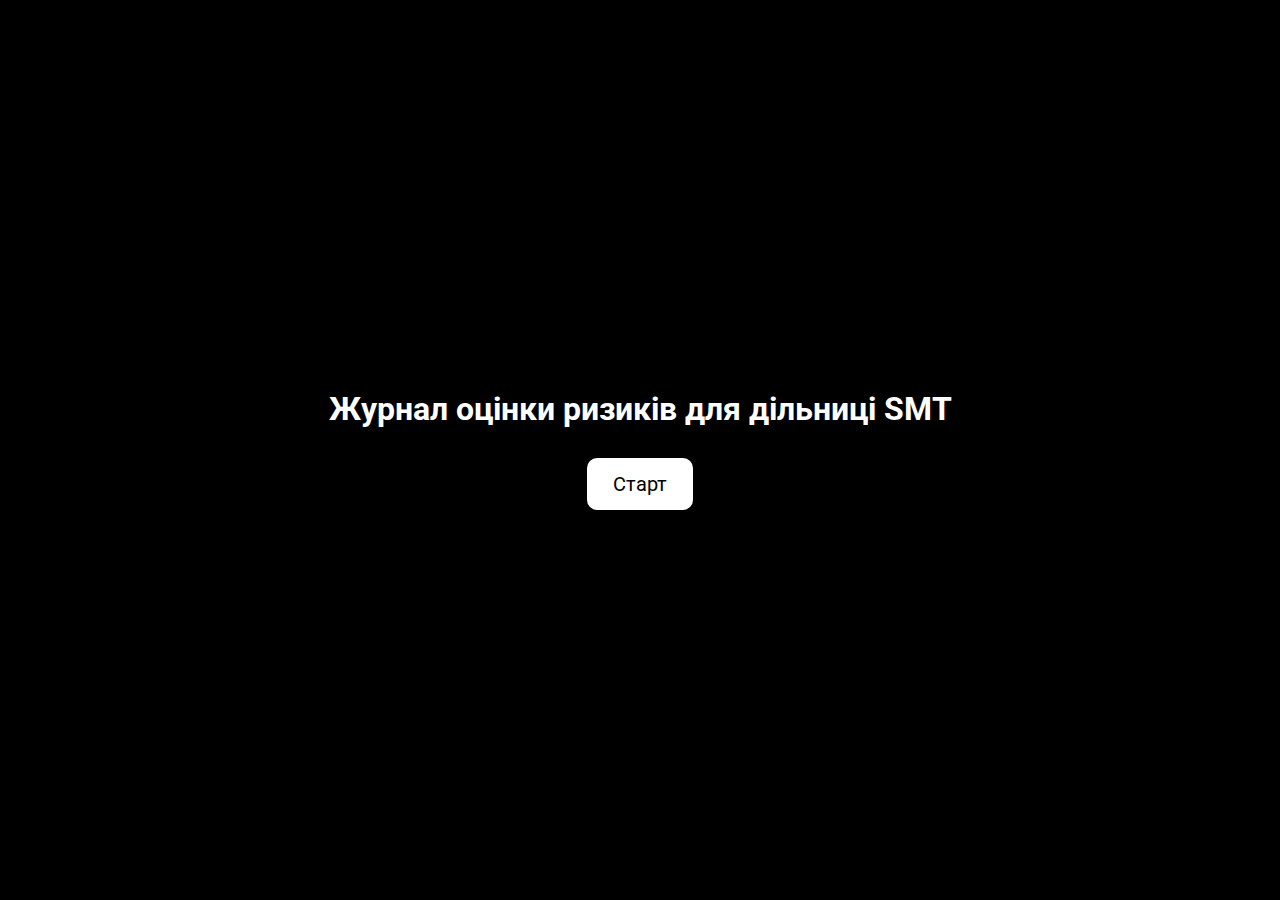
<file: index.html>
<!DOCTYPE html>
<html lang="uk">
<head>
<meta charset="UTF-8" />
<meta name="viewport" content="width=device-width, initial-scale=1.0" />
<title>Журнал оцінки ризиків</title>
<link rel="preconnect" href="https://fonts.googleapis.com">
<link rel="preconnect" href="https://fonts.gstatic.com" crossorigin>
<link href="https://fonts.googleapis.com/css2?family=Roboto:wght@300;400;500;700&display=swap" rel="stylesheet">
<style>
/* --- ЗАГАЛЬНІ СТИЛІ --- */
* { margin:0; padding:0; box-sizing:border-box; font-family:Roboto, sans-serif; }
body { background:#000; color:#fff; }
section { width:100%; min-height:100vh; display:flex; flex-direction:column; justify-content:center; align-items:center; padding:20px; }
button { cursor:pointer; border:none; padding:14px 26px; font-size:20px; border-radius:10px; }

/* ТИТУЛЬНА СТОРІНКА */
#title-screen h1 { font-size:32px; text-align:center; margin-bottom:30px; }
#start-btn { background:#fff; color:#000; }

/* --- КАРТКИ --- */
/* Екран карток має бути білим, як і було */
#cards-screen { background:#fff; color:#000; display:none; }
.cards-grid { width:100%; max-width:500px; display:grid; grid-template-columns:1fr; gap:20px; }
.card { 
    width:100%; 
    height:auto; 
    min-height: 180px; /* ✅ АДАПТИВНА МІНІМАЛЬНА ВИСОТА */
    perspective:1000px; 
    cursor:pointer; 
}
.card-inner { width:100%; height:100%; position:relative; transition:transform 0.6s; transform-style:preserve-3d; }
.card.flipped .card-inner { transform:rotateY(180deg); }

/* СТИЛІ КАРТОК: Чорний фон, білий текст, кольорові рамки по контуру */
.card-face {
    position:absolute;
    width:100%;
    height:100%;
    min-height: 100%;
    backface-visibility:hidden;	
    border-radius:14px;
    padding:10px 10px;
    
    /* ВИРІВНЮВАННЯ: Тепер організовуємо вміст у колонку */
    display:flex;
    flex-direction:column;
    justify-content:flex-start; /* Вміст починається згори */
    align-items:flex-start;	
    text-align:center;	

    background:#1a1a1a; /* ЧОРНИЙ ФОН КАРТКИ */
    color:#fff;	/* БІЛИЙ ТЕКСТ */
    border:3px solid;
    font-size: 16px;
    line-height: 1.3;
    hyphens: auto;
}

/* СТИЛІЗАЦІЯ ЗАГОЛОВКА */
.card-face h3 {
    font-size: 16px;
    font-weight: 700;
    margin-bottom: 10px;
    color: #fff; /* Білий колір */
    border-bottom: 2px solid #fff; /* Біле підкреслення */
    padding-bottom: 5px;
    width: 100%;
    text-align: center;
}

.card-front {	
    border-color:#E74C3C; /* ЧЕРВОНА РАМКА */	
    transform: rotateY(0deg);	
}
.card-back {	
    border-color:#4fa36f; /* ЗЕЛЕНА РАМКА */	
    transform: rotateY(180deg);	
}

#play-btn {	
    display: none; 
    margin-top:30px;	
    background:#000;	
    color:#fff;	
    border:2px solid #000;	
}
</style>
</head>
<body>

<section id="title-screen">
    <h1>Журнал оцінки ризиків для дільниці SMT</h1>
    <button id="start-btn">Старт</button>
</section>

<section id="cards-screen">
    <h2 style="margin-bottom:7px; text-align:center;">
    Ризик/Контроль<br>
    (тиць на картку)</h2>
    <div class="cards-grid" id="cards-container"></div>
    <a href="pingpong.html"><button id="play-btn">Пограєм?</button></a>
</section>


<script>
/*************************** ПЕРЕХОДИ ***************************/
const title = document.getElementById('title-screen');
const cards = document.getElementById('cards-screen');
const startBtn = document.getElementById('start-btn');
const playBtn = document.getElementById('play-btn');

startBtn.onclick = () => {
    title.style.display = 'none';
    cards.style.display = 'flex';
};

/*************************** КАРТКИ ***************************/
// ТУТ МОЖНА ЗМІНЮВАТИ ТЕКСТ КАРТОК
const cardData = [
    {	
        title: "Механічні небезпеки",
        front:"Спонтанний запуск рухомих частин обладнання з травмуванням кінцівок. Можливі дії: ТО внутрішнього простору, налаштування гравіювальника, виставляння пінів (ручна праця при заблокованій машині).",	
        back:"Системне навчання та технічне обслуговування. Забезпечення знань по І-48У, І-96У; Періодичне навчання з ОП №19; Регулярні автономні та планові ТО спец. компанією (1/6 міс.)."
    },
    {	
        title: "Механічні небезпеки",
        front:"Порізи рук та пальців об гострі краї або частини з небезпечними поверхнями під час розпаковки, перевірки та завантаження плат.",	
        back:"Первинне та періодичне навчання з охорони праці №14 'При виконанні вантажно-розвантажувальних робіт' (не рідше 1 разу на 3 місяці)."	
    },
    {	
        title: "Механічні небезпеки",
        front:"Травмування очей/кінцівок внаслідок розриву гнучкого повітропроводу через подачу надвисокого тиску (підготовка до роботи/фіксація трафарету).",	
        back:"Візуальний контроль тиску на манометрах на початку кожної зміни."	
    },
    {	
        title: "Механічні небезпеки",
        front:"Падіння, ковзання або спотикання на слизькій підлозі після проведення вологого прибирання.",	
        back:"Дотримання графіка прибирання, використання попереджувальних табличок."	
    },
    {	
        title: "Електричні небезпеки",
        front:"Ураження електричним струмом через несправності системи захисту або роботу з струмопровідними частинами під напругою (під час автономних ТО).",
        back:"Комплексна перевірка електробезпеки та навчання персоналу: Навчання по І-86У, І-168У, І-268У, № ППР-5У; Періодичне навчання з ОП №19; Щорічне навчання з електробезпеки (Група II) та перевірка заземлення."	
    },
    {	
        title: "Небезпечні речовини",
        front:"Хімічні опіки очей та шкіри при роботі з використанням хімічних речовин. Завантаження плат в УЗ-мийку.",	
        back:"Забезпечення засобами індивідуального захисту. Контроль використання ЗІЗ. Навчання для працівників про поводження з хімічними речовинами при роботі."	
    },
    {	
        title: "Небезпечні речовини",
        front:"Хімічні та вогненебезпечні ризики при обслуговуванні: Хімічні опіки/подразнення очей та шкіри; Отруєння парами (ІПС, залишки флюсу в печі); Ризик займання випарів ІПС при обслуговуванні принтера.",	
        back:"Постійно працююча витяжна система. Наявність та контроль використання засобів індивідуального захисту."	
    },
    {	
        title: "Небезпечні речовини",
        front:"Зберігання та використання хімічних речовин на дільниці (паяльна паста, спирт ізопропіловий, Glutoclean, Stabylan 773 ND).",	
        back:"Зберігання хімічних речовин в закритій тарі відповідно до вимог виробника. Наявність на дільниці колективних засобів захисту (комплект для контролю розливів хім.речовин, вогнегасники)."	
    },
    {	
        title: "Пожежі/Вибухи",
        front:"Затримка працівників при евакуації з приміщень/будівлі під час пожежної чи повітряної небезпеки.",	
        back:"Контроль 5S на дільницях та шляхах пересування. Тренувальні навчання з евакуації 1 раз на рік."	
    },
    {	
        title: "Гарячі/холодні носії",
        front:"Термічні опіки шкіри в результаті контакту з нагрітими поверхнями під час експлуатації чи обслуговуванні обладнання.",	
        back:"Використання засобів індивідуального захисту. Попереджувальні знаки на корпусі обладнання."	
    },
    {	
        title: "Шум",
        front:"Експлуатація обладнання, що генерує надмірний шум.",	
        back:"Проведення атестації робочих місць, контроль шумового навантаження по запиту власними силами."	
    },
    {	
        title: "Клімат робочого місця",
        front:"Знижена чи підвищена температура, знижена чи підвищена вологість повітря, протяги.",	
        back:"Контроль температури та вологості. Облаштування проємів загороджувальними засобами."	
    },
    {	
        title: "Ергономіка",
        front:"Робота за компʼютером, виконання робіт на робочих місцях в незручних позах.",	
        back:"Змінність праці з метою недопущення повторювальних операцій протягом зміни."	
    },
    {	
        title: "Ергономіка",
        front:"Пошкодження мʼязів спини та рук при різких рухах тіла під час вантажно-розвантажувальних робіт.",	
        back:"Періодичні інструктажі з ОП. Контроль ваги переміщуваних вантажів. Використання допоміжних засобів (візочки, пересувані стелажі)."	
    },
];

const container = document.getElementById('cards-container');
let flippedCount = 0; // Лічильник унікальних перегорнутих карток

cardData.forEach((c, index) => {
    let card = document.createElement('div');
    card.className = 'card';
    card.setAttribute('data-flipped-once', 'false'); // Новий атрибут для відстеження
    card.innerHTML = `
        <div class="card-inner">
            <div class="card-face card-front">
                <h3>${c.title}</h3>
                ${c.front}
            </div>
            <div class="card-face card-back">${c.back}</div>
        </div>
    `;

    // Логіка двостороннього перегортання
    card.onclick = () => {
        const wasFlipped = card.classList.contains('flipped');
        
        // Перемикаємо стан картки
        card.classList.toggle('flipped');
        
        const isFlippedNow = card.classList.contains('flipped');

        // Оновлюємо лічильник лише при першому перегортанні на зворотній бік
        if (!wasFlipped && isFlippedNow && card.getAttribute('data-flipped-once') === 'false') {
            card.setAttribute('data-flipped-once', 'true');
            flippedCount++;
        }
        
        // Показуємо кнопку, якщо перегорнуто всі картки
        if (flippedCount === cardData.length) {
            playBtn.style.display = 'block';
        } 
    };

    container.appendChild(card);
});
</script>
</body>
</html>
</file>
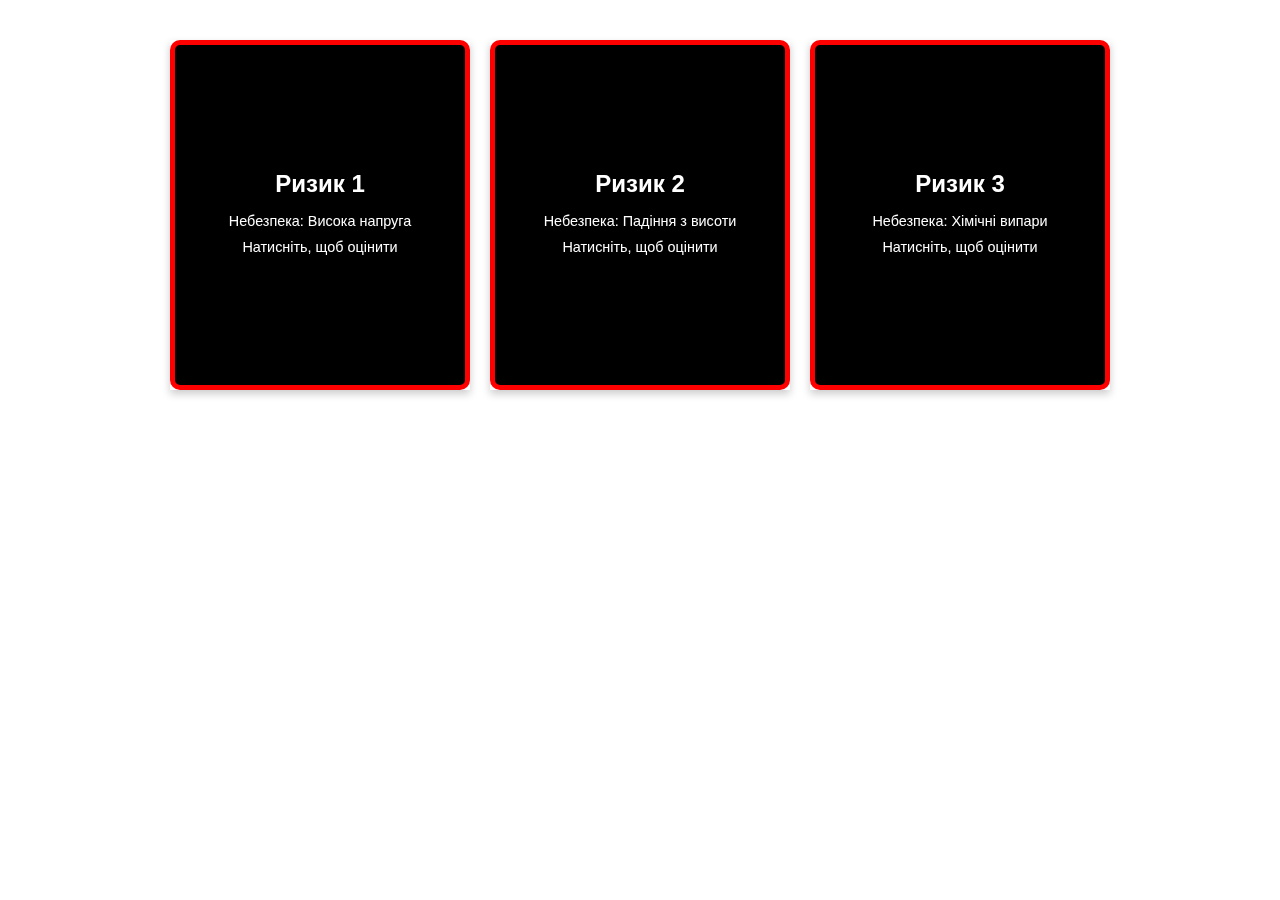
<file: cards.html>
<!DOCTYPE html>
<html lang="uk">
<head>
    <meta charset="UTF-8">
    <meta name="viewport" content="width=device-width, initial-scale=1.0">
    <title>Оцінка ризиків</title>
    <link rel="stylesheet" href="styles.css">
</head>
<body class="cards-page">

    <div class="cards-container">
        <div class="card" data-flipped="false">
            <div class="card-inner" onclick="flipCard(this.parentNode)">
                <div class="card-face card-front front-red-border">
                    <h2>Ризик 1</h2>
                    <p>Небезпека: Висока напруга</p>
                    <p>Натисніть, щоб оцінити</p>
                </div>
                <div class="card-face card-back back-green-border">
                    <h3>Оцінка ризику</h3>
                    <p>Імовірність: Низька</p>
                    <p>Наслідки: Катастрофічні</p>
                    <p>Заходи контролю: Наявні</p>
                </div>
            </div>
        </div>
        
        <div class="card" data-flipped="false">
            <div class="card-inner" onclick="flipCard(this.parentNode)">
                <div class="card-face card-front front-red-border">
                    <h2>Ризик 2</h2>
                    <p>Небезпека: Падіння з висоти</p>
                    <p>Натисніть, щоб оцінити</p>
                </div>
                <div class="card-face card-back back-green-border">
                    <h3>Оцінка ризику</h3>
                    <p>Імовірність: Середня</p>
                    <p>Наслідки: Значні</p>
                    <p>Заходи контролю: Регулярний огляд</p>
                </div>
            </div>
        </div>
        
        <div class="card" data-flipped="false">
            <div class="card-inner" onclick="flipCard(this.parentNode)">
                <div class="card-face card-front front-red-border">
                    <h2>Ризик 3</h2>
                    <p>Небезпека: Хімічні випари</p>
                    <p>Натисніть, щоб оцінити</p>
                </div>
                <div class="card-face card-back back-green-border">
                    <h3>Оцінка ризику</h3>
                    <p>Імовірність: Низька</p>
                    <p>Наслідки: Помірні</p>
                    <p>Заходи контролю: Витяжна вентиляція</p>
                </div>
            </div>
        </div>
        
        </div>

    <a href="index.html#pong" id="play-button" class="play-button hidden-button">Пограєм?</a>

    <script>
        // --- ЛОГІКА ПЕРЕГОРТАННЯ КАРТОК (JavaScript) ---

        const playButton = document.getElementById('play-button');
        const cards = document.querySelectorAll('.card');
        
        // Функція перегортання картки
        function flipCard(cardElement) {
            // Перемикання класу для анімації перегортання
            cardElement.classList.toggle('flipped');
            
            // Оновлення стану (потрібно для перевірки всіх карток)
            const isFlipped = cardElement.classList.contains('flipped');
            cardElement.setAttribute('data-flipped', isFlipped);
            
            // Перевірка, чи перегорнуто всі картки
            checkAllFlipped();
        }

        // Функція перевірки всіх карток
        function checkAllFlipped() {
            let allFlipped = true;
            
            // Ітерація по всіх картках
            cards.forEach(card => {
                if (card.getAttribute('data-flipped') === 'false') {
                    allFlipped = false;
                }
            });

            // Якщо всі картки перегорнуті, показуємо кнопку
            if (allFlipped) {
                playButton.classList.remove('hidden-button');
            } else {
                playButton.classList.add('hidden-button');
            }
        }
        
    </script>

</body>
</html>
</file>
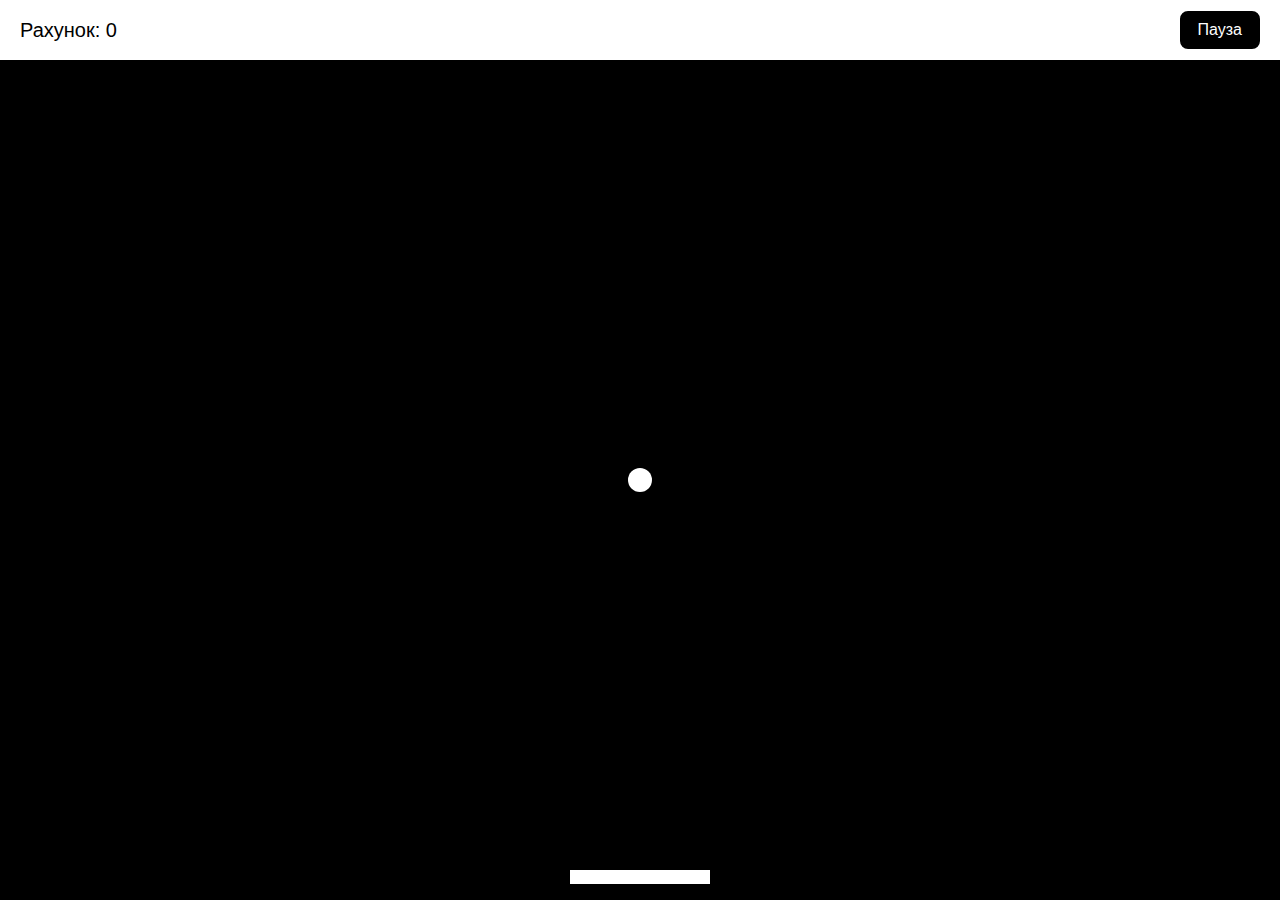
<file: pingpong.html>
<!DOCTYPE html>
<html lang="uk">
<head>
<meta charset="UTF-8">
<meta name="viewport" content="width=device-width, initial-scale=1.0">
<title>Пінг-Понг</title>
<style>
    * { margin:0; padding:0; box-sizing:border-box; font-family:Roboto, sans-serif; }

    body {
        background:#000;
        height:100vh;
        overflow:hidden;
        position:relative;
        touch-action:none;
    }

    #ui {
        width:100%;
        height:60px;
        background:#fff;
        color:#000;
        display:flex;
        align-items:center;
        justify-content:space-between;
        padding:0 20px;
        font-size:20px;
        font-weight:500;
    }

    #pauseBtn {
        background:#000;
        color:#fff;
        border:2px solid #000;
        padding:8px 16px;
        border-radius:8px;
        font-size:16px;
    }

    canvas {
        display:block;
        background:#000;
    }
</style>
</head>
<body>

<div id="ui">
    <div>Рахунок: <span id="score">0</span></div>
    <button id="pauseBtn">Пауза</button>
</div>

<canvas id="gameCanvas"></canvas>

<script>
/*************** НАЛАШТУВАННЯ ***************/
const canvas = document.getElementById("gameCanvas");
const ctx = canvas.getContext("2d");

let W = window.innerWidth;
let H = window.innerHeight - 60;

canvas.width = W;
canvas.height = H;

let ball = { x: W/2, y: H/2, r: 12, vx: 4, vy: -5 };
let paddle = { w: 140, h: 14, x: W/2 - 70, y: H - 30 };

let isRunning = false;
let paused = false;
let score = 0;

const MAX_SPEED = 16;  // ліміт швидкості, щоб не було неможливо грати
const SPEED_GROWTH = 0.25; // збільшення швидкості після удару

let explosionParticles = [];
let exploding = false;

/*************** УПРАВЛІННЯ ***************/
document.addEventListener("mousemove", e => {
    paddle.x = e.clientX - paddle.w/2;
});

canvas.addEventListener("touchmove", e => {
    let t = e.touches[0];
    paddle.x = t.clientX - paddle.w/2;
});

canvas.addEventListener("click", startGame);
canvas.addEventListener("touchstart", startGame);

document.getElementById("pauseBtn").onclick = () => {
    paused = !paused;
};

/*************** ЛОГІКА ***************/
function startGame() {
    if (!isRunning) {
        isRunning = true;
        paused = false;
    }
}

function resetBall() {
    ball.x = W/2;
    ball.y = H/2;
    ball.vx = 4;
    ball.vy = -5;
}

function increaseDifficulty() {
    // Збільшуємо швидкість мʼячика
    if (Math.abs(ball.vx) < MAX_SPEED) ball.vx *= (1 + SPEED_GROWTH);
    if (Math.abs(ball.vy) < MAX_SPEED) ball.vy *= (1 + SPEED_GROWTH);

    // Трохи додаємо випадковий кут
    ball.vx += (Math.random() - 0.5) * 1.5;
}

function lose() {
    // Запускаємо вибух
    exploding = true;
    createExplosion(ball.x, ball.y);

    // Після анімації → повернення
    setTimeout(() => {
        window.location.href = "index.html";
    }, 900);
}

/*************** ВИБУХ ***************/
function createExplosion(x, y) {
    explosionParticles = [];
    let amount = 25;

    for (let i = 0; i < amount; i++) {
        explosionParticles.push({
            x: x,
            y: y,
            vx: (Math.random() - 0.5) * 8,
            vy: (Math.random() - 0.5) * 8,
            life: 1
        });
    }
}

function updateExplosion() {
    explosionParticles.forEach(p => {
        p.x += p.vx;
        p.y += p.vy;
        p.life -= 0.03;
    });

    explosionParticles = explosionParticles.filter(p => p.life > 0);
}

function drawExplosion() {
    explosionParticles.forEach(p => {
        ctx.fillStyle = `rgba(255,255,255,${p.life})`;
        ctx.fillRect(p.x, p.y, 6, 6);
    });
}

/*************** ГРА ***************/
function update() {
    if (!isRunning || paused || exploding) return;

    ball.x += ball.vx;
    ball.y += ball.vy;

    // СТІНИ
    if (ball.x < ball.r || ball.x > W - ball.r) ball.vx *= -1;
    if (ball.y < ball.r) ball.vy *= -1;

    // РАКЕТКА
    if (
        ball.y + ball.r >= paddle.y &&
        ball.x > paddle.x &&
        ball.x < paddle.x + paddle.w
    ) {
        ball.vy = -Math.abs(ball.vy);

        // точка контакту → вплив на кут
        let delta = ball.x - (paddle.x + paddle.w / 2);
        ball.vx = delta * 0.17;

        score++;
        document.getElementById("score").innerText = score;

        increaseDifficulty();
    }

    // ПРОГРАШ
    if (ball.y > H + 30) {
        lose();
    }
}

function draw() {
    ctx.clearRect(0, 0, W, H);

    if (!exploding) {
        // Мʼяч
        ctx.fillStyle = "#fff";
        ctx.beginPath();
        ctx.arc(ball.x, ball.y, ball.r, 0, Math.PI * 2);
        ctx.fill();
    }

    // Ракетка
    ctx.fillRect(paddle.x, paddle.y, paddle.w, paddle.h);

    // Вибух
    if (exploding) {
        updateExplosion();
        drawExplosion();
    }
}

function loop() {
    update();
    draw();
    requestAnimationFrame(loop);
}
loop();

/*************** АДАПТИВ ***************/
window.addEventListener("resize", () => {
    W = window.innerWidth;
    H = window.innerHeight - 60;
    canvas.width = W;
    canvas.height = H;

    paddle.y = H - 30;
});
</script>

</body>
</html>
</file>
<file: styles.css>
/* --- ЗАГАЛЬНІ СТИЛІ ТА СКИНАННЯ --- */
* {
    box-sizing: border-box;
    margin: 0;
    padding: 0;
    font-family: 'Segoe UI', Tahoma, Geneva, Verdana, sans-serif;
}

body {
    min-height: 100vh;
}

.screen {
    width: 100%;
    min-height: 100vh;
    display: none;
    flex-direction: column;
    align-items: center;
    justify-content: center;
}

.active-screen {
    display: flex;
}

/* --- 1. ТИТУЛЬНА СТОРІНКА (index.html) --- */
.title-page {
    background-color: #000000; /* Чорний фон */
    color: #FFFFFF; /* Білий текст */
    padding: 20px;
}

.title-container {
    display: flex;
    flex-direction: column;
    align-items: center;
    max-width: 90%;
}

.title-text {
    /* Адаптивний розмір шрифту */
    font-size: clamp(1.5rem, 8vw, 2.5rem);
    margin-bottom: 50px;
    text-align: center;
}

.start-button {
    background-color: #FFFFFF; /* Біла кнопка */
    color: #000000; /* Чорний напис */
    text-decoration: none;
    padding: 15px 40px;
    border-radius: 5px;
    font-size: 1.2rem;
    font-weight: bold;
    transition: background-color 0.3s;
    box-shadow: 0 4px 6px rgba(255, 255, 255, 0.1);
}

.start-button:hover {
    background-color: #f0f0f0;
}


/* --- 2. СТОРІНКА З КАРТКАМИ (cards.html) --- */
.cards-page {
    background-color: #FFFFFF; /* Білий фон */
    display: flex;
    flex-direction: column;
    align-items: center;
    padding: 20px 0;
}

.cards-container {
    display: flex;
    flex-wrap: wrap; /* Дозволяє карткам переноситися на новий рядок */
    justify-content: center;
    gap: 20px; /* Відстань між картками */
    width: 100%;
    max-width: 1200px;
    padding: 20px;
}

/* Картка */
.card {
    /* Фіксований розмір для мобільного екрана, але гнучкість */
    width: 90%; 
    max-width: 300px; /* Максимальна ширина картки */
    height: 350px;
    perspective: 1000px; /* Для 3D-ефекту перегортання */
    cursor: pointer;
}

/* Контейнер для перегортання */
.card-inner {
    position: relative;
    width: 100%;
    height: 100%;
    text-align: center;
    transition: transform 0.6s;
    transform-style: preserve-3d; /* Зберігаємо 3D-простір */
    box-shadow: 0 4px 8px rgba(0, 0, 0, 0.2);
}

/* Перегортання */
.card.flipped .card-inner {
    transform: rotateY(180deg);
}

/* Лицьова та зворотна сторони */
.card-face {
    position: absolute;
    width: 100%;
    height: 100%;
    backface-visibility: hidden; /* Приховує зворотну сторону при звичайному перегляді */
    
    background-color: #000000; /* Чорний фон картки */
    color: #FFFFFF; /* Білий напис */
    
    display: flex;
    flex-direction: column;
    justify-content: center;
    align-items: center;
    padding: 20px;
    border-radius: 10px;
    font-size: 1rem;
}

/* Рамки */
.front-red-border {
    border: 5px solid #FF0000; /* Червона рамка для лицьової сторони */
}

.back-green-border {
    border: 5px solid #00AA00; /* Зелена рамка для зворотної сторони */
    transform: rotateY(180deg); /* Початковий поворот для зворотної сторони */
}

/* Стилі для тексту всередині карток */
.card-face h2, .card-face h3 {
    margin-bottom: 10px;
}
.card-face p {
    margin: 5px 0;
    font-size: 0.9rem;
}

/* Кнопка "Пограєм?" */
.play-button {
    background-color: #000000; /* Чорний фон кнопки */
    color: #FFFFFF; /* Білий напис */
    text-decoration: none;
    padding: 15px 40px;
    border-radius: 5px;
    font-size: 1.2rem;
    font-weight: bold;
    margin-top: 40px;
    transition: opacity 0.5s, transform 0.5s;
    box-shadow: 0 4px 6px rgba(0, 0, 0, 0.3);
}

.hidden-button {
    opacity: 0;
    transform: translateY(20px);
    pointer-events: none; /* Щоб не можна було натиснути до появи */
}


/* --- 3. ГРА В ПІНГ-ПОНГ (index.html, екран #pong-screen) --- */
.pong-page {
    background-color: #000000; /* Чорний фон гри */
    /* Видаляємо padding, щоб поле було на весь екран */
    padding: 0;
}

.control-panel {
    width: 100%;
    background-color: #FFFFFF; /* Білий фон зони керування */
    color: #000000; /* Чорні написи */
    padding: 10px 15px;
    display: flex;
    justify-content: space-between;
    align-items: center;
    flex-wrap: wrap; /* Адаптивність для мобільних пристроїв */
    font-size: 0.9rem;
}

.score {
    font-size: 1.1rem;
    font-weight: bold;
    min-width: 100px;
}

.control-button {
    background-color: #000000;
    color: #FFFFFF;
    border: none;
    padding: 8px 15px;
    border-radius: 5px;
    cursor: pointer;
    font-weight: bold;
    margin: 5px;
}

.controls-settings {
    display: flex;
    align-items: center;
    gap: 10px;
    flex-wrap: wrap;
}

#game-canvas {
    display: block;
    width: 100%;
    flex-grow: 1; /* Займає всю доступну висоту */
    touch-action: none; /* Важливо для обробки touchmove */
}

#start-overlay {
    position: absolute;
    top: 0;
    left: 0;
    width: 100%;
    height: 100%;
    display: flex;
    justify-content: center;
    align-items: center;
    background-color: rgba(0, 0, 0, 0.7);
    color: #FFFFFF;
    font-size: 1.5rem;
    cursor: pointer;
    z-index: 10;
}

/* Адаптивність для дуже маленьких екранів */
@media (max-width: 480px) {
    .control-panel {
        flex-direction: column;
        align-items: flex-start;
        padding: 5px 10px;
    }
    .score, .control-button {
        margin: 5px 0;
    }
    .controls-settings {
        margin-top: 10px;
        flex-direction: column;
        align-items: flex-start;
    }
}
</file>
